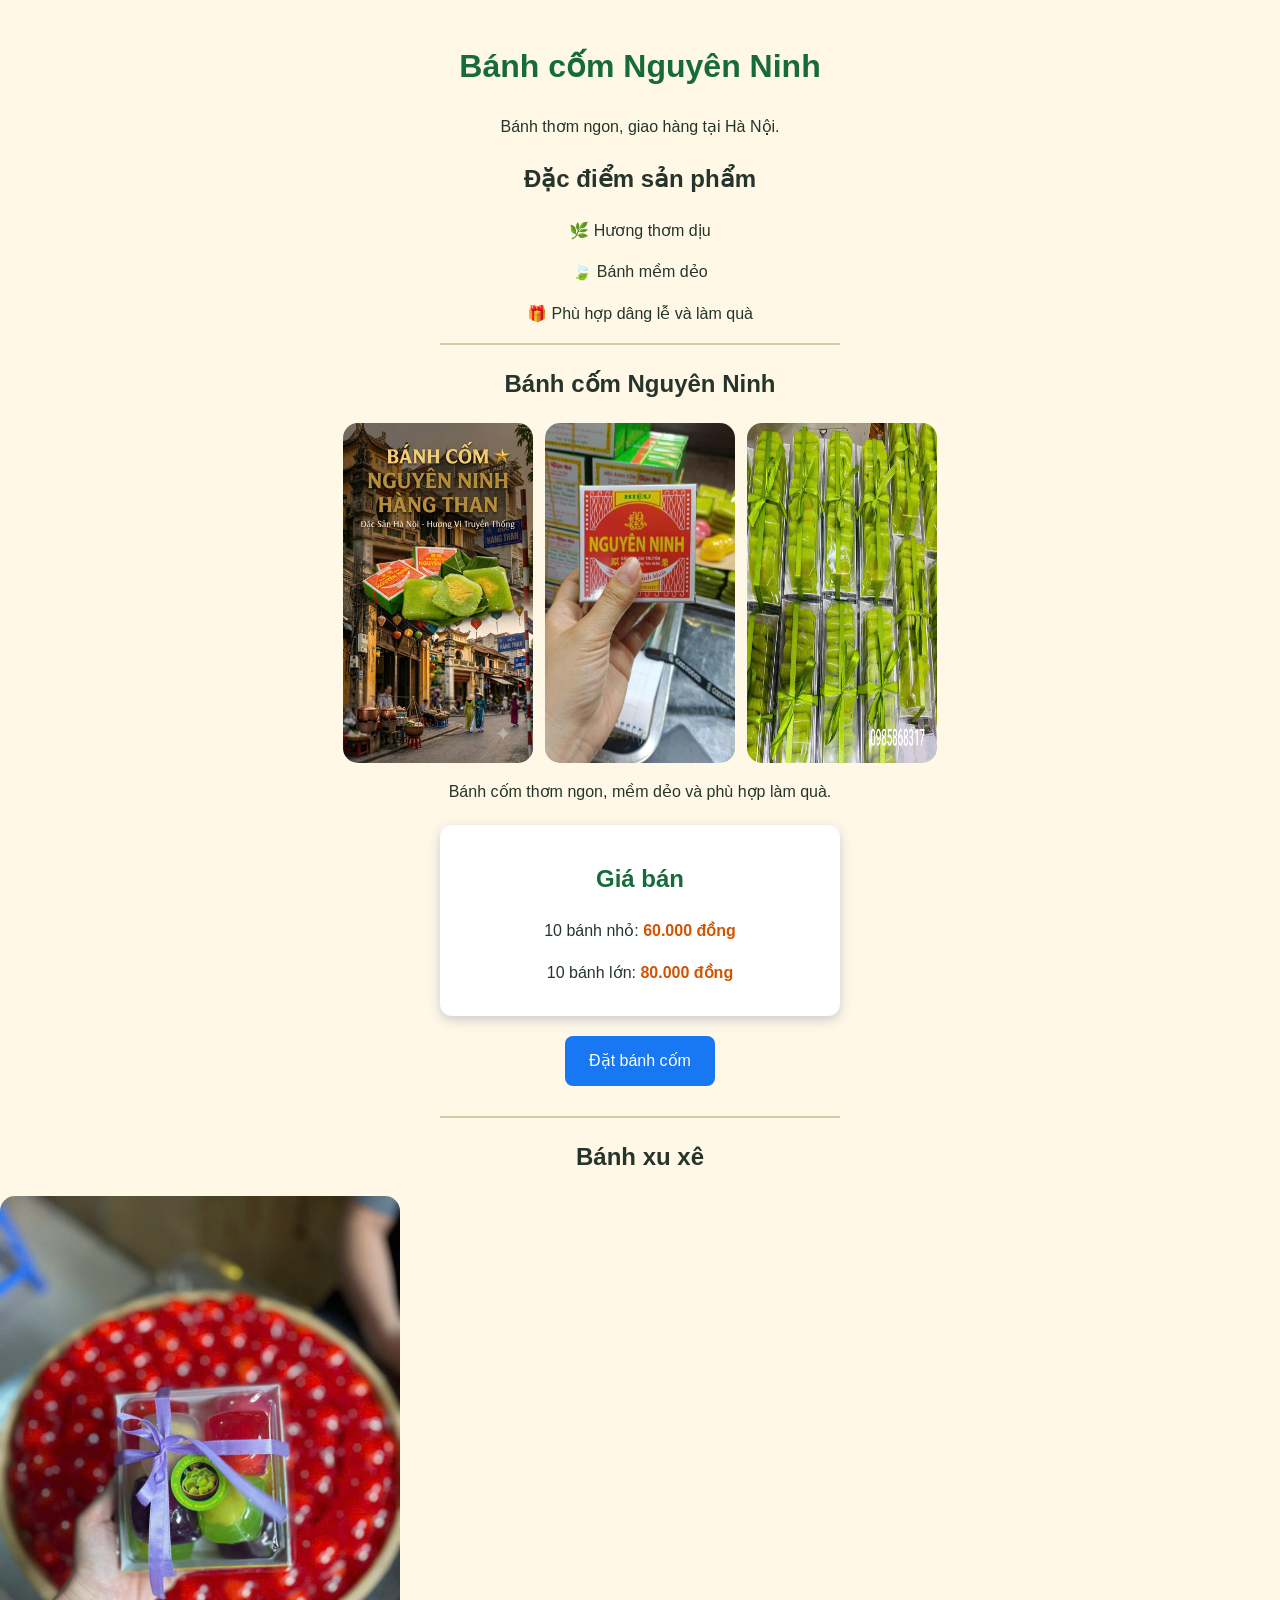
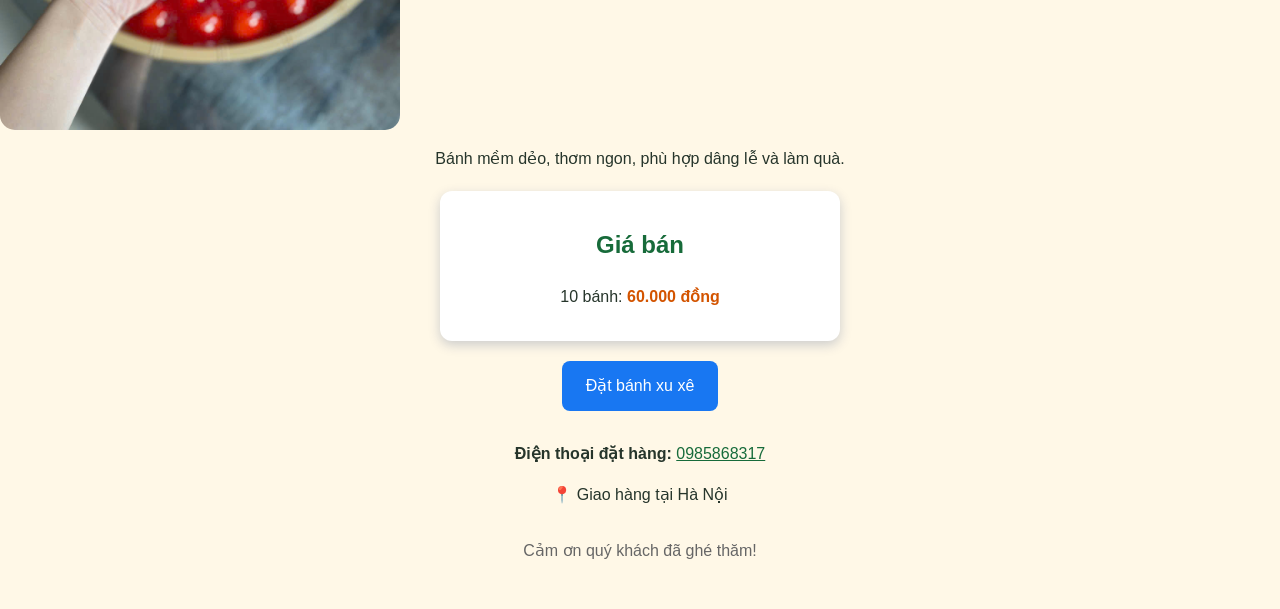
<file: index-backup.html>
<!DOCTYPE html>
<html lang="vi">

<head>
    <meta charset="UTF-8">
    <meta name="viewport" content="width=device-width, initial-scale=1.0">
    <title>Bánh cốm Nguyên Ninh</title>
    <link rel="stylesheet" href="style.css">
</head>

<body style="margin: 0;">

    <div style="text-align: center; background-color: #fff8e7; min-height: 100vh; padding: 20px 0 30px; font-family: Arial, sans-serif;">

        <h1 style="color: #176b3a;">Bánh cốm Nguyên Ninh</h1>

        <p>Bánh thơm ngon, giao hàng tại Hà Nội.</p>

        <h2>Đặc điểm sản phẩm</h2>

        <p>🌿 Hương thơm dịu</p>
        <p>🍃 Bánh mềm dẻo</p>
        <p>🎁 Phù hợp dâng lễ và làm quà</p>

        <!-- SẢN PHẨM BÁNH CỐM -->

        <hr style="width: 400px; max-width: 90%; border: 1px solid #d8c9a7;">

        <h2>Bánh cốm Nguyên Ninh</h2>

        <div style="display: flex; justify-content: center; gap: 12px; flex-wrap: wrap; width: 650px; max-width: 90%; margin: auto;">

    <img
        src="banh-com.jpg"
        style="width: 190px; max-width: 90%; border-radius: 15px;"
        alt="Bánh cốm Nguyên Ninh"
    >

    <img
        src="banh-com-2.jpg"
        style="width: 190px; max-width: 90%; border-radius: 15px;"
        alt="Bánh cốm Nguyên Ninh ảnh 2"
    >

    <img
        src="banh-com-3.jpg"
        style="width: 190px; max-width: 90%; border-radius: 15px;"
        alt="Bánh cốm Nguyên Ninh ảnh 3"
    >

</div>
        <p>Bánh cốm thơm ngon, mềm dẻo và phù hợp làm quà.</p>

        <div style="box-sizing: border-box; background-color: white; width: 400px; max-width: 90%; margin: 20px auto; padding: 15px; border-radius: 12px; box-shadow: 0 4px 12px #cccccc;">

            <h2 style="color: #176b3a;">Giá bán</h2>

            <p>
                10 bánh nhỏ:
                <strong style="color: #d35400;">60.000 đồng</strong>
            </p>

            <p>
                10 bánh lớn:
                <strong style="color: #d35400;">80.000 đồng</strong>
            </p>

        </div>

        <a
            href="https://www.facebook.com/profile.php?id=61591610027403"
            target="_blank"
            style="display: inline-block; background-color: #1877f2; color: white; padding: 12px 24px; border-radius: 8px; font-size: 16px; text-decoration: none;"
        >
            Đặt bánh cốm
        </a>

        <!-- SẢN PHẨM BÁNH XU XÊ -->

        <hr style="width: 400px; max-width: 90%; margin-top: 30px; border: 1px solid #d8c9a7;">

        <h2>Bánh xu xê</h2>

        <img
            src="banh-xu-xe.jpg"
            style="width: 400px; max-width: 90%; border-radius: 15px;"
            alt="Bánh xu xê"
        >

        <p>Bánh mềm dẻo, thơm ngon, phù hợp dâng lễ và làm quà.</p>

        <div style="box-sizing: border-box; background-color: white; width: 400px; max-width: 90%; margin: 20px auto; padding: 15px; border-radius: 12px; box-shadow: 0 4px 12px #cccccc;">

            <h2 style="color: #176b3a;">Giá bán</h2>

            <p>
                10 bánh:
                <strong style="color: #d35400;">60.000 đồng</strong>
            </p>

        </div>

        <a
            href="https://www.facebook.com/profile.php?id=61591610027403"
            target="_blank"
            style="display: inline-block; background-color: #1877f2; color: white; padding: 12px 24px; border-radius: 8px; font-size: 16px; text-decoration: none;"
        >
            Đặt bánh xu xê
        </a>

        <!-- THÔNG TIN LIÊN HỆ -->

        <p style="margin-top: 30px;">
            <strong>Điện thoại đặt hàng:</strong>
            <a href="tel:0985868317" style="color: #176b3a;">
                0985868317
            </a>
        </p>

        <p>📍 Giao hàng tại Hà Nội</p>

        <p style="margin-top: 30px; color: #666;">
            Cảm ơn quý khách đã ghé thăm!
        </p>

    </div>

</body>

</html>
</file>
<file: style.css>
/* ========================================
   1. CÀI ĐẶT CHUNG
======================================== */

* {
    box-sizing: border-box;
}

html {
    scroll-behavior: smooth;
}

body {
    margin: 0;
    color: #26352b;
    background-color: #fffaf0;
    font-family: Arial, Helvetica, sans-serif;
    line-height: 1.6;
}

img {
    display: block;
    max-width: 100%;
}

button,
input,
textarea,
select {
    font: inherit;
}

button {
    cursor: pointer;
}

a {
    color: inherit;
}

.an {
    display: none !important;
}

.can-giua {
    text-align: center;
}

.cach-tren {
    margin-top: 30px;
}


/* ========================================
   2. KHUNG NỘI DUNG
======================================== */

.khung-noi-dung {
    width: min(1120px, 92%);
    margin: 0 auto;
}

.phan-noi-dung {
    padding: 70px 0;
    scroll-margin-top: 85px;
}

.tieu-de-phan {
    margin: 0 0 12px;
    color: #176b3a;
    font-size: clamp(27px, 4vw, 38px);
    line-height: 1.2;
    text-align: center;
}

.mo-ta-phan {
    max-width: 680px;
    margin: 0 auto 35px;
    color: #647268;
    text-align: center;
}

.nen-xanh-nhat {
    background: linear-gradient(
        180deg,
        #f1f8ed,
        #fffaf0
    );
}


/* ========================================
   3. MENU
======================================== */

.menu {
    position: sticky;
    z-index: 900;
    top: 0;
    color: white;
    background: linear-gradient(
        135deg,
        #0f542d,
        #21884d
    );
    box-shadow: 0 4px 18px
        rgba(17, 69, 39, 0.22);
}

.menu-ben-trong {
    display: flex;
    min-height: 68px;
    align-items: center;
    justify-content: space-between;
    gap: 20px;
}

.ten-cua-hang {
    color: white;
    font-size: 20px;
    font-weight: 800;
    text-decoration: none;
    white-space: nowrap;
}

.danh-sach-menu {
    display: flex;
    margin: 0;
    padding: 0;
    align-items: center;
    gap: 6px;
    list-style: none;
}

.danh-sach-menu a {
    display: block;
    padding: 9px 12px;
    border-radius: 8px;
    color: white;
    font-size: 15px;
    font-weight: 600;
    text-decoration: none;
    white-space: nowrap;
}

.danh-sach-menu a:hover {
    background-color:
        rgba(255, 255, 255, 0.17);
}

#nut-doi-giao-dien {
    width: 42px;
    height: 42px;
    padding: 0;
    border: 1px solid
        rgba(255, 255, 255, 0.35);
    border-radius: 50%;
    color: white;
    background-color:
        rgba(255, 255, 255, 0.13);
}


/* ========================================
   4. ẢNH BÌA
======================================== */

.anh-bia {
    position: relative;
    display: grid;
    min-height: 570px;
    padding: 80px 20px;
    place-items: center;
    overflow: hidden;
    color: white;
    background:
        linear-gradient(
            rgba(5, 45, 22, 0.64),
            rgba(8, 62, 30, 0.74)
        ),
        url("banh-com.jpg")
        center/cover no-repeat;
    text-align: center;
}

.noi-dung-anh-bia {
    position: relative;
    z-index: 2;
    width: min(760px, 95%);
}

.nhan-nho {
    display: inline-block;
    margin-bottom: 16px;
    padding: 7px 16px;
    border: 1px solid
        rgba(255, 255, 255, 0.45);
    border-radius: 999px;
    background-color:
        rgba(255, 255, 255, 0.15);
    font-size: 14px;
    font-weight: 700;
}

.anh-bia h1 {
    margin: 0 0 18px;
    font-family: Georgia, "Times New Roman", serif;
    font-size: clamp(40px, 8vw, 76px);
    line-height: 1.05;
    text-shadow: 0 4px 18px
        rgba(0, 0, 0, 0.28);
}

.anh-bia p {
    max-width: 650px;
    margin: 0 auto 28px;
    font-size: clamp(17px, 2.6vw, 22px);
}

.nhom-nut-anh-bia {
    display: flex;
    flex-wrap: wrap;
    justify-content: center;
    gap: 12px;
}


/* ========================================
   5. CÁC NÚT
======================================== */

.nut {
    display: inline-flex;
    min-height: 46px;
    padding: 11px 22px;
    border: none;
    border-radius: 10px;
    align-items: center;
    justify-content: center;
    gap: 8px;
    color: white;
    background: linear-gradient(
        135deg,
        #176b3a,
        #249552
    );
    box-shadow: 0 6px 14px
        rgba(23, 107, 58, 0.22);
    font-weight: 700;
    text-decoration: none;
    transition:
        transform 0.2s,
        box-shadow 0.2s;
}

.nut:hover {
    transform: translateY(-2px);
    box-shadow: 0 9px 20px
        rgba(23, 107, 58, 0.28);
}

.nut-phu {
    border: 1px solid #176b3a;
    color: #176b3a;
    background: white;
    box-shadow: none;
}

.nut-facebook {
    background: linear-gradient(
        135deg,
        #1877f2,
        #0e5dc7
    );
}

.nut-goi {
    background: linear-gradient(
        135deg,
        #dc6b19,
        #ef8d26
    );
}

.nut-nguy-hiem {
    background: linear-gradient(
        135deg,
        #b83c32,
        #d95749
    );
}


/* ========================================
   6. ĐẶC ĐIỂM
======================================== */

.luoi-dac-diem {
    display: grid;
    grid-template-columns: repeat(3, 1fr);
    gap: 20px;
}

.the-dac-diem {
    padding: 28px 22px;
    border: 1px solid #e6ddc9;
    border-radius: 18px;
    background-color: white;
    box-shadow: 0 8px 24px
        rgba(49, 77, 58, 0.08);
    text-align: center;
}

.bieu-tuong-dac-diem {
    display: block;
    margin-bottom: 10px;
    font-size: 38px;
}

.the-dac-diem h3 {
    margin: 5px 0 7px;
    color: #176b3a;
}

.the-dac-diem p {
    margin: 0;
    color: #68736b;
}


/* ========================================
   7. SẢN PHẨM
======================================== */

.luoi-san-pham {
    display: grid;
    grid-template-columns:
        repeat(3, minmax(0, 1fr));
    gap: 25px;
}

.the-san-pham,
.san-pham {
    overflow: hidden;
    border: 1px solid #e5dcc8;
    border-radius: 20px;
    background-color: white;
    box-shadow: 0 9px 26px
        rgba(39, 67, 46, 0.1);
    transition:
        transform 0.25s,
        box-shadow 0.25s;
}

.the-san-pham:hover,
.san-pham:hover {
    transform: translateY(-5px);
    box-shadow: 0 16px 34px
        rgba(39, 67, 46, 0.16);
}

.the-san-pham > img,
.san-pham > img {
    width: 100%;
    height: 250px;
    object-fit: cover;
}

.noi-dung-san-pham,
.noi-dung-the {
    padding: 22px;
}

.noi-dung-san-pham h3,
.noi-dung-the h3 {
    margin: 0 0 8px;
    color: #176b3a;
    font-size: 23px;
}

.gia-san-pham,
.gia-the {
    margin: 14px 0;
    color: #d35400;
    font-size: 21px;
    font-weight: 800;
}

.khung-gia {
    margin: 18px 0 0;
    padding: 14px;
    border: 1px solid #eadfc7;
    border-radius: 12px;
    background-color: #fffaf0;
}

.hang-so-luong {
    display: flex;
    margin: 15px 0;
    align-items: center;
    flex-wrap: wrap;
    gap: 12px;
}

.hang-so-luong label {
    font-weight: 700;
}

.o-so-luong {
    width: 65px;
    height: 42px;
    padding: 6px;
    border: none;
    outline: none;
    text-align: center;
}

.thanh-tien {
    margin: 8px 0 16px;
    color: #d35400;
    font-weight: 800;
}


/* ========================================
   8. NÚT TĂNG GIẢM
======================================== */

.bo-chon-so-luong {
    display: inline-flex;
    border: 1px solid #b9c8bb;
    border-radius: 10px;
    align-items: center;
    overflow: hidden;
    background-color: white;
}

.nut-so-luong {
    width: 42px;
    height: 42px;
    padding: 0;
    border: none;
    color: white;
    background-color: #176b3a;
    font-size: 23px;
    font-weight: 800;
}

.nut-so-luong:hover {
    background-color: #23864c;
}

.o-so-luong::-webkit-inner-spin-button,
.o-so-luong::-webkit-outer-spin-button {
    margin: 0;
    appearance: none;
}


/* ========================================
   9. THƯ VIỆN ẢNH
======================================== */

.thu-vien-anh {
    display: grid;
    grid-template-columns: repeat(3, 1fr);
    gap: 15px;
}

.anh-san-pham {
    width: 100%;
    height: 250px;
    border-radius: 15px;
    object-fit: cover;
    box-shadow: 0 7px 20px
        rgba(37, 59, 42, 0.16);
    cursor: zoom-in;
}


/* ========================================
   10. GIỎ HÀNG
======================================== */

.khung-gio-hang {
    max-width: 760px;
    margin: 0 auto;
    padding: 28px;
    border: 1px solid #ded4bf;
    border-radius: 20px;
    background-color: white;
    box-shadow: 0 10px 30px
        rgba(38, 68, 46, 0.11);
}

.dong-gio-hang {
    display: flex;
    padding: 15px 0;
    border-bottom: 1px solid #e7e1d5;
    align-items: center;
    justify-content: space-between;
    gap: 15px;
}

.dong-gio-hang p {
    margin: 3px 0 0;
    color: #6d756f;
}

.nut-xoa-tung-san-pham {
    padding: 7px 13px;
    border: none;
    border-radius: 8px;
    color: white;
    background-color: #c94e42;
}

.hang-tong-gio {
    display: flex;
    margin: 22px 0;
    align-items: center;
    justify-content: space-between;
    gap: 20px;
    color: #176b3a;
    font-size: 21px;
    font-weight: 800;
}

.cac-nut-gio-hang {
    display: flex;
    flex-wrap: wrap;
    gap: 10px;
}

#noi-dung-don-hang {
    margin-top: 20px;
    padding: 18px;
    border: 1px dashed #79a184;
    border-radius: 12px;
    background-color: #f4faf2;
    white-space: pre-wrap;
}


/* ========================================
   11. BIỂU MẪU
======================================== */

.khung-form {
    max-width: 720px;
    margin: 0 auto;
    padding: 30px;
    border: 1px solid #e3dac6;
    border-radius: 20px;
    background-color: white;
    box-shadow: 0 10px 30px
        rgba(38, 68, 46, 0.11);
}

.nhom-o {
    margin-bottom: 17px;
}

.nhom-o label {
    display: block;
    margin-bottom: 6px;
    color: #27442f;
    font-weight: 700;
}

.nhom-o input,
.nhom-o textarea,
.nhom-o select {
    width: 100%;
    padding: 12px 14px;
    border: 1px solid #bcc9be;
    border-radius: 10px;
    color: #26352b;
    background-color: white;
    outline: none;
}

.nhom-o textarea {
    min-height: 110px;
    resize: vertical;
}

.nhom-o input:focus,
.nhom-o textarea:focus,
.nhom-o select:focus {
    border-color: #21884d;
    box-shadow: 0 0 0 4px
        rgba(33, 136, 77, 0.12);
}


/* ========================================
   12. LIÊN HỆ
======================================== */

.khung-lien-he {
    max-width: 760px;
    margin: 0 auto;
    padding: 30px;
    border-radius: 20px;
    color: white;
    background: linear-gradient(
        135deg,
        #155f35,
        #25894f
    );
    text-align: center;
}

.khung-lien-he h2 {
    margin-top: 0;
    font-size: 30px;
}


/* ========================================
   13. CỬA SỔ ẢNH
======================================== */

#cua-so-anh {
    position: fixed;
    z-index: 2000;
    inset: 0;
    display: none;
    padding: 30px;
    align-items: center;
    justify-content: center;
    background-color:
        rgba(0, 0, 0, 0.86);
}

#cua-so-anh.hien {
    display: flex;
}

#anh-phong-to {
    max-width: min(1000px, 94vw);
    max-height: 86vh;
    border-radius: 14px;
    object-fit: contain;
}

#dong-cua-so-anh {
    position: absolute;
    top: 18px;
    right: 25px;
    width: 48px;
    height: 48px;
    border: none;
    border-radius: 50%;
    color: white;
    background-color:
        rgba(255, 255, 255, 0.17);
    font-size: 30px;
}


/* ========================================
   14. NÚT LÊN ĐẦU
======================================== */

#nut-len-dau {
    position: fixed;
    z-index: 800;
    right: 22px;
    bottom: 22px;
    width: 48px;
    height: 48px;
    border: none;
    border-radius: 50%;
    color: white;
    background-color: #176b3a;
    box-shadow: 0 7px 20px
        rgba(23, 107, 58, 0.3);
    font-size: 22px;
    opacity: 0;
    visibility: hidden;
    transform: translateY(12px);
    transition: 0.25s;
}

#nut-len-dau.hien {
    opacity: 1;
    visibility: visible;
    transform: translateY(0);
}


/* ========================================
   15. CHÂN TRANG
======================================== */

.chan-trang {
    padding: 38px 20px;
    color: #dbe9de;
    background-color: #113d26;
    text-align: center;
}

.chan-trang h3 {
    margin: 0 0 8px;
    color: white;
}

.chan-trang p {
    margin: 5px 0;
}

.chan-trang a {
    color: #f5d47c;
}


/* ========================================
   16. HIỆU ỨNG CUỘN
======================================== */

.hieu-ung-cuon {
    opacity: 0;
    transform: translateY(30px);
    transition:
        opacity 0.7s ease,
        transform 0.7s ease;
}

.hieu-ung-cuon.da-hien {
    opacity: 1;
    transform: translateY(0);
}


/* ========================================
   17. CHẾ ĐỘ TỐI
======================================== */

body.che-do-toi {
    color: #e2ebe4;
    background-color: #132019;
}

.che-do-toi .nen-xanh-nhat {
    background: linear-gradient(
        180deg,
        #17281e,
        #132019
    );
}

.che-do-toi .tieu-de-phan,
.che-do-toi h3 {
    color: #83d49c;
}

.che-do-toi .mo-ta-phan,
.che-do-toi .the-dac-diem p {
    color: #b2c0b5;
}

.che-do-toi .the-dac-diem,
.che-do-toi .the-san-pham,
.che-do-toi .san-pham,
.che-do-toi .khung-gio-hang,
.che-do-toi .khung-form {
    border-color: #34493b;
    background-color: #1d2e23;
}

.che-do-toi .khung-gia,
.che-do-toi #noi-dung-don-hang {
    border-color: #405c48;
    background-color: #25392b;
}

.che-do-toi .nhom-o input,
.che-do-toi .nhom-o textarea,
.che-do-toi .nhom-o select,
.che-do-toi .bo-chon-so-luong,
.che-do-toi .o-so-luong {
    border-color: #496050;
    color: white;
    background-color: #17251c;
}


/* ========================================
   18. MÁY TÍNH BẢNG
======================================== */

@media (max-width: 850px) {
    .menu-ben-trong {
        padding: 10px 0;
        flex-direction: column;
        gap: 8px;
    }

    .danh-sach-menu {
        width: 100%;
        padding-bottom: 3px;
        justify-content: flex-start;
        overflow-x: auto;
    }

    .phan-noi-dung {
        padding: 52px 0;
        scroll-margin-top: 125px;
    }

    .luoi-san-pham {
        grid-template-columns:
            repeat(2, minmax(0, 1fr));
    }

    .luoi-dac-diem {
        grid-template-columns: 1fr;
    }
}


/* ========================================
   19. ĐIỆN THOẠI
======================================== */

@media (max-width: 600px) {
    .anh-bia {
        min-height: 500px;
        padding: 65px 15px;
    }

    .anh-bia h1 {
        font-size: 43px;
    }

    .nhom-nut-anh-bia,
    .cac-nut-gio-hang {
        flex-direction: column;
    }

    .nhom-nut-anh-bia .nut,
    .cac-nut-gio-hang .nut {
        width: 100%;
    }

    .luoi-san-pham,
    .thu-vien-anh {
        grid-template-columns: 1fr;
    }

    .the-san-pham > img,
    .san-pham > img,
    .anh-san-pham {
        height: 245px;
    }

    .khung-form,
    .khung-gio-hang,
    .khung-lien-he {
        padding: 21px;
        border-radius: 15px;
    }

    .dong-gio-hang,
    .hang-tong-gio {
        align-items: flex-start;
        flex-direction: column;
    }

    /* Ngăn lỗi khoảng trắng trên điện thoại */

    .hieu-ung-cuon,
    .hieu-ung-cuon.da-hien {
        opacity: 1 !important;
        transform: none !important;
    }

    #nut-len-dau {
        right: 15px;
        bottom: 15px;
    }
}
/* ĐẦU TRANG TẤT CẢ SẢN PHẨM */

.dau-trang-san-pham {
    padding: 75px 20px;
    color: white;
    background: linear-gradient(
        135deg,
        #125c33,
        #279052
    );
    text-align: center;
}

.dau-trang-san-pham h1 {
    margin: 8px 0 12px;
    font-family: Georgia, "Times New Roman", serif;
    font-size: clamp(38px, 7vw, 62px);
}

.dau-trang-san-pham p {
    margin: 0 0 25px;
    font-size: 18px;
}

.dau-trang-san-pham .nut-phu {
    border-color: white;
    color: #176b3a;
}
.nut-zalo {
    color: white;
    background: linear-gradient(
        135deg,
        #0068ff,
        #008fe5
    );
}
/* ẢNH BÌA ĐẦU TRANG */
.anh-bia-moi {
    width: 100%;
    background-color: #f7f2e7;
    overflow: hidden;
}

.anh-bia-moi img {
    display: block;
    width: 100%;
    height: 430px;
    object-fit: cover;
    object-position: center;
}

/* Hiển thị trên điện thoại */
@media (max-width: 600px) {
    .anh-bia-moi img {
        height: 230px;
    }
}
/* =====================================
   PHẦN GIỚI THIỆU THƯƠNG HIỆU
===================================== */

.gioi-thieu-moi {
    padding: 60px 20px;
    background-color: #ffffff;
}

.tieu-de-gioi-thieu {
    max-width: 1200px;
    margin: 0 auto 35px;
    text-align: center;
}

.tieu-de-gioi-thieu h2 {
    margin: 0 0 8px;
    color: #426b14;
    font-size: 32px;
    font-weight: 800;
}

.tieu-de-gioi-thieu h3 {
    margin: 0;
    color: #426b14;
    font-size: 25px;
    line-height: 1.5;
}


/* HỌA TIẾT Ở GIỮA */
.hoa-tiet {
    display: flex;
    align-items: center;
    justify-content: center;
    gap: 12px;
    margin-top: 25px;
}

.hoa-tiet span {
    display: block;
    width: 120px;
    height: 3px;
    background-color: #d81b60;
    border-radius: 10px;
}

.hoa-tiet strong {
    display: flex;
    align-items: center;
    justify-content: center;
    width: 65px;
    height: 65px;
    border: 3px solid #d81b60;
    border-radius: 50%;
    font-size: 32px;
}


/* ẢNH VÀ NỘI DUNG */
.noi-dung-gioi-thieu {
    display: grid;
    grid-template-columns: 1fr 1fr;
    align-items: center;
    gap: 55px;
    max-width: 1200px;
    margin: 0 auto;
}

.anh-gioi-thieu {
    text-align: center;
}

.anh-gioi-thieu img {
    display: block;
    width: 100%;
    max-width: 560px;
    max-height: 450px;
    margin: auto;
    object-fit: contain;
}

.van-ban-gioi-thieu {
    color: #444444;
    font-size: 18px;
    line-height: 1.8;
    text-align: left;
}

.van-ban-gioi-thieu h2 {
    margin-top: 0;
    color: #176b3a;
    font-size: 29px;
}

.van-ban-gioi-thieu p {
    margin: 0 0 15px;
}

.dia-chi-gioi-thieu {
    color: #176b3a;
    font-weight: 700;
}


/* HIỂN THỊ TRÊN ĐIỆN THOẠI */
@media (max-width: 700px) {
    .gioi-thieu-moi {
        padding: 40px 18px;
    }

    .tieu-de-gioi-thieu h2 {
        font-size: 25px;
    }

    .tieu-de-gioi-thieu h3 {
        font-size: 18px;
    }

    .hoa-tiet span {
        width: 65px;
    }

    .hoa-tiet strong {
        width: 52px;
        height: 52px;
        font-size: 25px;
    }

    .noi-dung-gioi-thieu {
        grid-template-columns: 1fr;
        gap: 25px;
    }

    .anh-gioi-thieu img {
        max-height: 330px;
    }

    .van-ban-gioi-thieu {
        font-size: 16px;
        line-height: 1.7;
        text-align: center;
    }

    .van-ban-gioi-thieu h2 {
        font-size: 24px;
    }
}
/* =====================================
   NÚT LIÊN HỆ NỔI
===================================== */

.lien-he-noi {
    position: fixed;
    right: 18px;
    bottom: 100px;
    z-index: 9999;
    display: flex;
    flex-direction: column;
    gap: 15px;
}

.lien-he-noi a {
    display: flex;
    flex-direction: column;
    align-items: center;
    gap: 5px;
    color: #333333;
    text-decoration: none;
    font-weight: 700;
}

.lien-he-noi a > span {
    display: flex;
    align-items: center;
    justify-content: center;
    width: 55px;
    height: 55px;
    color: white;
    border-radius: 50%;
    box-shadow: 0 5px 16px rgba(0, 0, 0, 0.25);
}

.lien-he-goi > span {
    background-color: #65a900;
    font-size: 25px;
}

.lien-he-zalo > span {
    background-color: #0788e5;
    font-size: 15px;
}

.lien-he-noi small {
    padding: 3px 7px;
    background-color: rgba(255, 255, 255, 0.95);
    border-radius: 6px;
    font-size: 12px;
}


/* TRÊN ĐIỆN THOẠI */
@media (max-width: 600px) {
    .lien-he-noi {
        right: 12px;
        bottom: 85px;
    }

    .lien-he-noi a > span {
        width: 48px;
        height: 48px;
    }

    .lien-he-noi small {
        display: none;
    }
}
/* =====================================
   QUY TRÌNH LÀM BÁNH CỐM
===================================== */

.quy-trinh-lam-banh {
    background-image: url("nen-quy-trinh.jpg");
    background-size: cover;
    background-position: center;
    background-repeat: no-repeat;
}

.lop-phu-quy-trinh {
    padding: 60px 30px;
    background-color: rgba(22, 45, 10, 0.76);
}


/* TIÊU ĐỀ */
.tieu-de-quy-trinh {
    max-width: 950px;
    margin: 0 auto 40px;
    text-align: center;
    color: #ffffff;
}

.tieu-de-quy-trinh h2 {
    margin: 0;
    font-size: 32px;
    line-height: 1.4;
}

.tieu-de-quy-trinh h3 {
    margin: 5px 0 0;
    font-size: 24px;
    line-height: 1.4;
}


/* HOA TIẾT */
.tieu-de-quy-trinh .hoa-tiet {
    display: flex;
    align-items: center;
    justify-content: center;
    gap: 12px;
    margin-top: 22px;
}

.tieu-de-quy-trinh .hoa-tiet span {
    width: 120px;
    height: 3px;
    background-color: #e91e63;
    border-radius: 10px;
}

.tieu-de-quy-trinh .hoa-tiet strong {
    display: flex;
    align-items: center;
    justify-content: center;
    width: 64px;
    height: 64px;
    border: 3px solid #e91e63;
    border-radius: 50%;
    font-size: 30px;
}


/* LƯỚI 4 BƯỚC */
.luoi-quy-trinh {
    display: grid;
    grid-template-columns: repeat(4, 1fr);
    align-items: stretch;
    gap: 25px;
    max-width: 1500px;
    margin: 0 auto;
}


/* TỪNG Ô */
.the-quy-trinh {
    position: relative;
    overflow: hidden;
    background-color: #ffffff;
    border-bottom: 4px solid #87ad24;
    box-shadow: 0 8px 25px rgba(0, 0, 0, 0.25);
    transition:
        transform 0.3s ease,
        box-shadow 0.3s ease;
}

.the-quy-trinh:hover {
    transform: translateY(-8px);
    box-shadow: 0 15px 32px rgba(0, 0, 0, 0.35);
}


/* NHÃN BƯỚC */
.nhan-buoc {
    position: absolute;
    top: 0;
    left: 0;
    z-index: 2;
    padding: 12px 25px;
    color: #ffffff;
    background-color: #7e9f20;
    font-size: 16px;
    font-weight: 700;
}


/* ẢNH */
.the-quy-trinh > img {
    display: block;
    width: calc(100% - 20px);
    height: 250px;
    margin: 10px;
    object-fit: cover;
}


/* NỘI DUNG */
.noi-dung-buoc {
    padding: 8px 22px 30px;
    color: #444444;
}

.noi-dung-buoc h3 {
    min-height: 58px;
    margin: 8px 0;
    color: #3f3f3f;
    font-size: 21px;
    line-height: 1.4;
    text-align: center;
}

.duong-ke-buoc {
    display: block;
    width: 62px;
    height: 2px;
    margin: 12px auto 16px;
    background-color: #7e9f20;
}

.noi-dung-buoc p {
    margin: 0;
    font-size: 16px;
    line-height: 1.75;
    text-align: left;
}


/* MÁY TÍNH BẢNG */
@media (max-width: 1100px) {
    .luoi-quy-trinh {
        grid-template-columns: repeat(2, 1fr);
    }
}


/* ĐIỆN THOẠI */
@media (max-width: 600px) {
    .lop-phu-quy-trinh {
        padding: 40px 16px;
    }

    .tieu-de-quy-trinh h2 {
        font-size: 24px;
    }

    .tieu-de-quy-trinh h3 {
        font-size: 17px;
    }

    .tieu-de-quy-trinh .hoa-tiet span {
        width: 60px;
    }

    .tieu-de-quy-trinh .hoa-tiet strong {
        width: 50px;
        height: 50px;
        font-size: 24px;
    }

    .luoi-quy-trinh {
        grid-template-columns: 1fr;
        gap: 22px;
    }

    .the-quy-trinh > img {
        height: 230px;
    }

    .noi-dung-buoc h3 {
        min-height: auto;
        font-size: 20px;
    }
}
/* =====================================
   MENU TRẮNG MỚI
===================================== */

.menu.menu-moi {
    position: sticky;
    top: 0;
    z-index: 1000;
    width: 100%;
    padding: 0;
    background-color: #ffffff;
    box-shadow: 0 3px 14px rgba(0, 0, 0, 0.1);
}

.menu-moi .menu-ben-trong {
    display: flex;
    align-items: center;
    justify-content: space-between;
    gap: 25px;
    min-height: 92px;
}


/* LOGO BẰNG CHỮ */
.logo-chu {
    display: flex;
    align-items: center;
    gap: 10px;
    color: #253217;
    text-decoration: none;
    flex-shrink: 0;
}

.bieu-tuong-logo {
    display: flex;
    align-items: center;
    justify-content: center;
    width: 55px;
    height: 55px;
    color: #ffffff;
    background-color: #86a83c;
    border-radius: 50%;
    font-size: 27px;
}

.noi-dung-logo {
    display: flex;
    flex-direction: column;
    gap: 4px;
}

.noi-dung-logo strong {
    font-size: 17px;
    font-weight: 800;
}

.noi-dung-logo small {
    color: #555555;
    font-size: 13px;
}


/* DANH SÁCH MENU */
.menu-moi .danh-sach-menu {
    display: flex;
    align-items: center;
    justify-content: flex-end;
    gap: 5px;
    margin: 0;
    padding: 0;
    list-style: none;
}

.menu-moi .danh-sach-menu a {
    display: block;
    padding: 12px 13px;
    color: #222222;
    border-radius: 7px;
    text-decoration: none;
    font-size: 15px;
    font-weight: 700;
    white-space: nowrap;
    transition:
        color 0.25s ease,
        background-color 0.25s ease;
}

.menu-moi .danh-sach-menu a:hover {
    color: #668b18;
    background-color: #f2f6e8;
}


/* NÚT ĐỔI MÀU */
.menu-moi #nut-doi-giao-dien {
    flex-shrink: 0;
    width: 45px;
    height: 45px;
    padding: 0;
    color: #ffffff;
    background-color: #86a83c;
    border: none;
    border-radius: 50%;
    cursor: pointer;
}


/* ĐIỆN THOẠI VÀ MÁY TÍNH BẢNG */
@media (max-width: 900px) {
    .menu-moi .menu-ben-trong {
        flex-wrap: wrap;
        justify-content: center;
        gap: 12px;
        padding-top: 12px;
        padding-bottom: 12px;
    }

    .menu-moi .danh-sach-menu {
        order: 3;
        justify-content: flex-start;
        width: 100%;
        overflow-x: auto;
        padding-bottom: 4px;
    }

    .menu-moi .danh-sach-menu a {
        padding: 10px 12px;
    }
}


/* ĐIỆN THOẠI NHỎ */
@media (max-width: 600px) {
    .menu.menu-moi {
        position: relative;
    }

    .bieu-tuong-logo {
        width: 45px;
        height: 45px;
        font-size: 22px;
    }

    .noi-dung-logo strong {
        font-size: 14px;
    }

    .noi-dung-logo small {
        font-size: 11px;
    }

    .menu-moi #nut-doi-giao-dien {
        width: 40px;
        height: 40px;
    }
}
/* HIỂN THỊ TRỌN ẢNH BÌA */
.anh-bia-moi img {
    display: block;
    width: 100%;
    height: auto;
    object-fit: contain;
}

/* GHI ĐÈ CHIỀU CAO CŨ TRÊN ĐIỆN THOẠI */
@media (max-width: 600px) {
    .anh-bia-moi img {
        width: 100%;
        height: auto;
        object-fit: contain;
    }
}
/* HIỆU ỨNG GẠCH CHÂN MENU */
.menu-moi .danh-sach-menu a {
    position: relative;
    background-color: transparent;
}

.menu-moi .danh-sach-menu a::after {
    content: "";
    position: absolute;
    right: 50%;
    bottom: 4px;
    left: 50%;
    height: 3px;
    background-color: #86a83c;
    border-radius: 10px;
    transition:
        right 0.3s ease,
        left 0.3s ease;
}

.menu-moi .danh-sach-menu a:hover::after {
    right: 12px;
    left: 12px;
}

.menu-moi .danh-sach-menu a:hover {
    color: #668b18;
    background-color: transparent;
}
</file>
